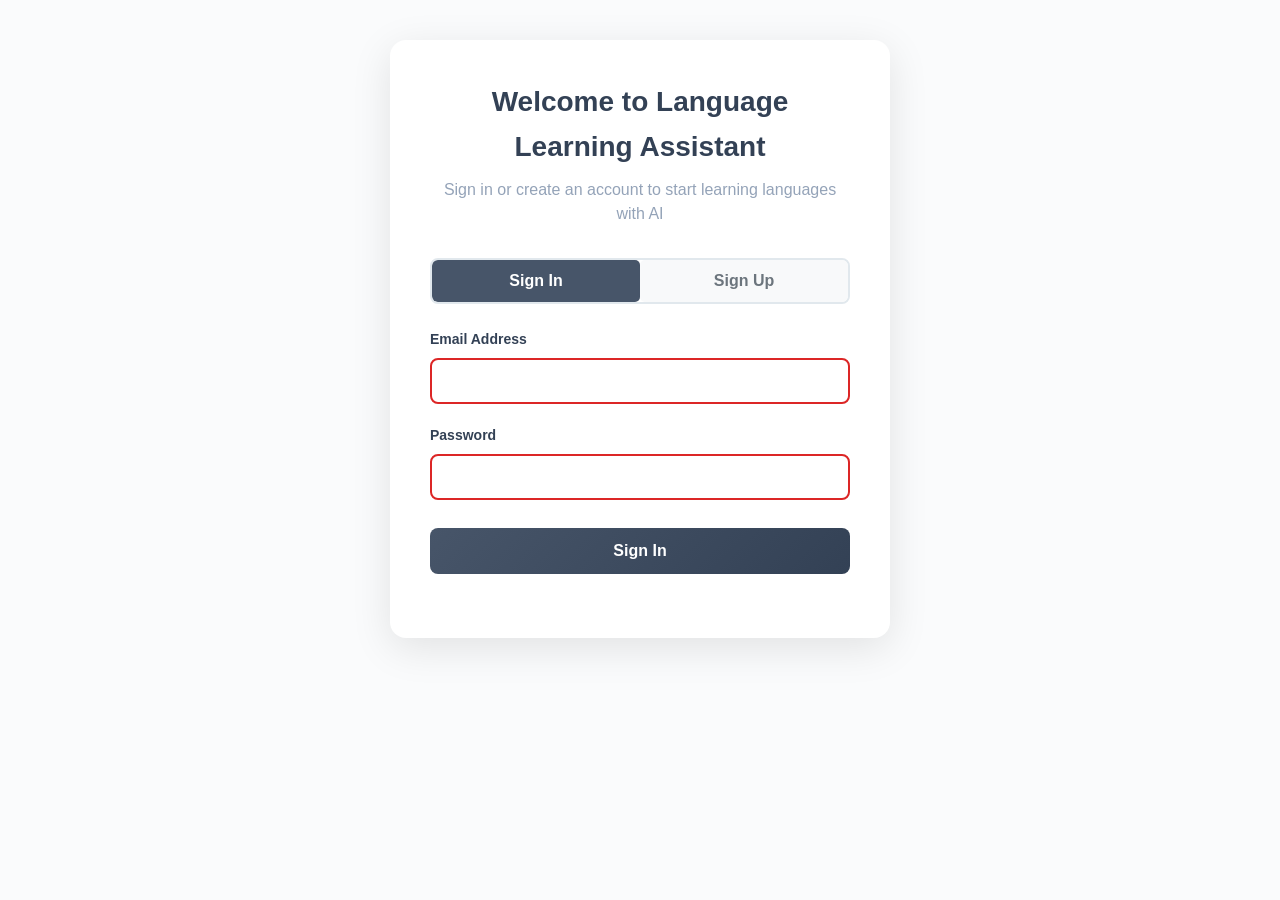
<file: frontend/public/index.html>
<!DOCTYPE html>
<html lang="en">
<head>
    <meta charset="UTF-8">
    <meta name="viewport" content="width=device-width, initial-scale=1.0">
    <title>Language Learning Assistant</title>
    <link href="css/styles.css" rel="stylesheet">
    <link href="css/auth.css" rel="stylesheet">
</head>
<body>
    <div class="container">
        <!-- Authentication Header -->
        <div id="authHeader" class="auth-header-bar" style="display: none;">
            <div class="auth-user-info">
                <span id="userGreeting"></span>
                <button id="logoutBtn" class="logout-btn">Logout</button>
            </div>
        </div>

        <!-- Main App Content -->
        <div id="mainApp" class="card">
            <h1>Language Learning Assistant</h1>
            
            <div class="controls">
                <select id="languageSelect">
                    <!-- Options will be populated by JavaScript -->
                </select>
                
                <button id="micBtn" class="btn-mic">
                    🎤
                </button>
            </div>
            
            <div id="status" class="status">
                Select a language and click the microphone to start speaking
            </div>
            
            <div id="results" class="results">
                <!-- Results will be displayed here -->
            </div>

            <!-- Speaker Controls -->
            <div id="speakerControls" class="speaker-controls" style="display: none;">
                <button id="stopSpeakerBtn" class="stop-speaker-btn">
                     Stop Speaking
                </button>
            </div>

            <!-- User Progress Section -->
            <div id="userProgress" class="user-progress-section" style="display: none;">
                <h2>Your Learning Progress</h2>
                
                <!-- Recent Sessions -->
                <div class="progress-card">
                    <div class="progress-header">
                        <h3> Recent Sessions</h3>
                        <button id="toggleSessions" class="toggle-btn">Show</button>
                    </div>
                    <div id="sessionsContent" class="progress-content" style="display: none;">
                        <div class="loading">Loading sessions...</div>
                    </div>
                </div>

                <!-- Vocabulary Words -->
                <div class="progress-card">
                    <div class="progress-header">
                        <h3> Vocabulary Words</h3>
                        <button id="toggleVocabulary" class="toggle-btn">Show</button>
                    </div>
                    <div id="vocabularyContent" class="progress-content" style="display: none;">
                        <div class="loading">Loading vocabulary...</div>
                    </div>
                </div>
            </div>
        </div>

        <!-- Authentication Forms -->
        <div id="authForms" class="auth-forms-container">
            <div class="auth-card">
                <div class="auth-header">
                    <h1>Welcome to Language Learning Assistant</h1>
                    <p>Sign in or create an account to start learning languages with AI</p>
                </div>
                
                <div class="auth-tabs">
                    <button class="auth-tab active" data-tab="login">Sign In</button>
                    <button class="auth-tab" data-tab="register">Sign Up</button>
                </div>
                
                <div class="auth-content">
                    <!-- Login Form -->
                    <form id="loginForm" class="auth-form">
                        <div class="form-group">
                            <label for="loginEmail">Email Address</label>
                            <input type="email" id="loginEmail" required>
                        </div>
                        <div class="form-group">
                            <label for="loginPassword">Password</label>
                            <input type="password" id="loginPassword" required>
                        </div>
                        <button type="submit" class="auth-btn primary">Sign In</button>
                        <div id="loginError" class="error-message"></div>
                    </form>

                    <!-- Register Form -->
                    <form id="registerForm" class="auth-form" style="display: none;">
                        <div class="form-group">
                            <label for="registerUsername">Username</label>
                            <input type="text" id="registerUsername" required minlength="3" maxlength="30">
                        </div>
                        <div class="form-group">
                            <label for="registerEmail">Email Address</label>
                            <input type="email" id="registerEmail" required>
                        </div>
                        <div class="form-group">
                            <label for="registerPassword">Password</label>
                            <input type="password" id="registerPassword" required minlength="6">
                        </div>
                        <div class="form-group">
                            <label for="nativeLanguage">Native Language</label>
                            <select id="nativeLanguage" required>
                                <option value="">Select your native language</option>
                                <option value="English">English</option>
                                <option value="Spanish">Spanish</option>
                                <option value="French">French</option>
                                <option value="German">German</option>
                                <option value="Italian">Italian</option>
                                <option value="Portuguese">Portuguese</option>
                                <option value="Japanese">Japanese</option>
                                <option value="Korean">Korean</option>
                                <option value="Chinese">Chinese</option>
                                <option value="Hindi">Hindi</option>
                            </select>
                        </div>
                        <button type="submit" class="auth-btn primary">Create Account</button>
                        <div id="registerError" class="error-message"></div>
                    </form>
                </div>
            </div>
        </div>
    </div>

    <script src="js/auth-integration.js"></script>
    <script type="module" src="js/app.js"></script>
</body>
</html>
</file>
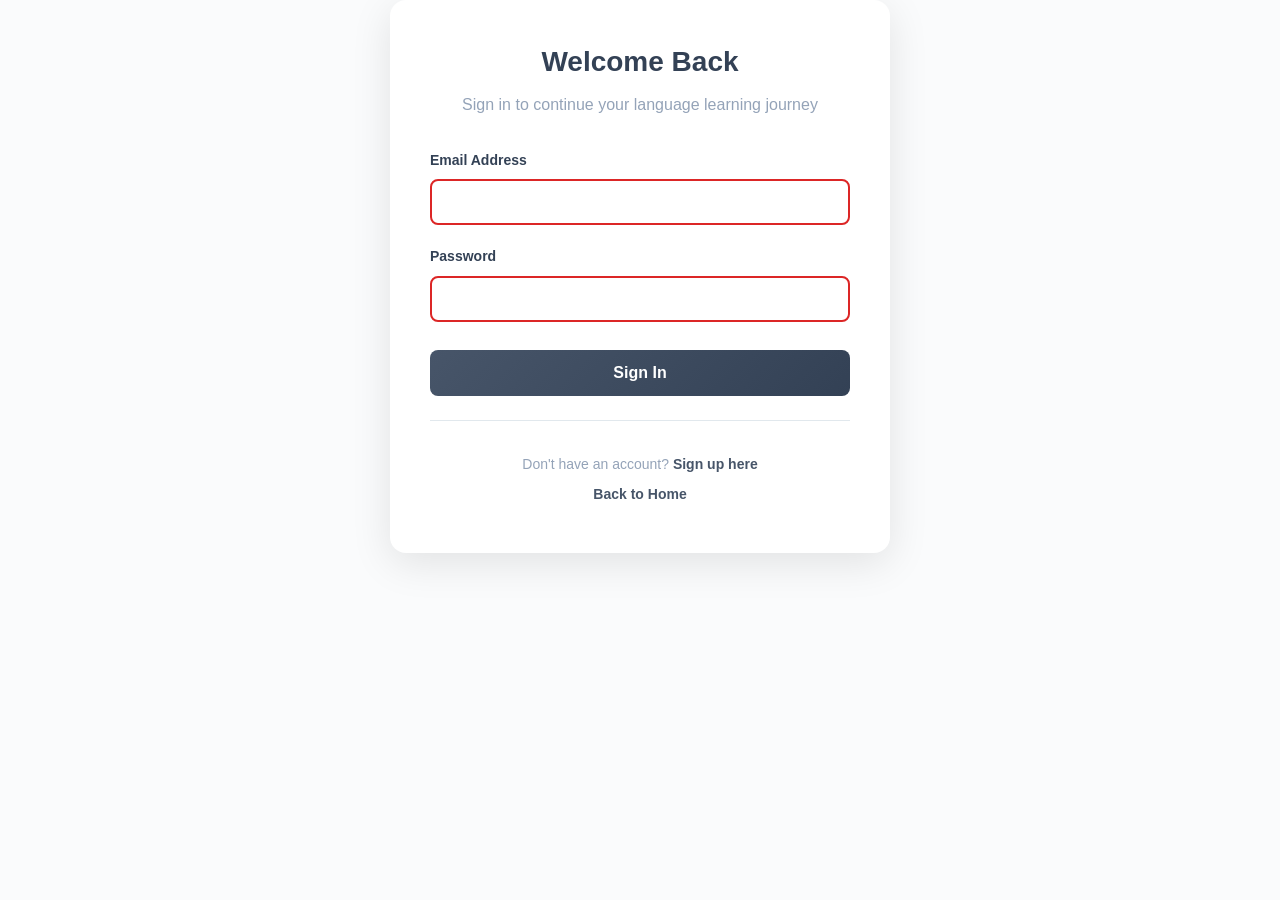
<file: frontend/public/login.html>
<!DOCTYPE html>
<html lang="en">
<head>
    <meta charset="UTF-8">
    <meta name="viewport" content="width=device-width, initial-scale=1.0">
    <title>Login - Language Learning Assistant</title>
    <link href="css/styles.css" rel="stylesheet">
    <link href="css/auth.css" rel="stylesheet">
</head>
<body>
    <div class="container">
        <div class="auth-card">
            <div class="auth-header">
                <h1>Welcome Back</h1>
                <p>Sign in to continue your language learning journey</p>
            </div>
            
            <form id="loginForm" class="auth-form">
                <div class="form-group">
                    <label for="email">Email Address</label>
                    <input type="email" id="email" name="email" required>
                </div>
                
                <div class="form-group">
                    <label for="password">Password</label>
                    <input type="password" id="password" name="password" required>
                </div>
                
                <button type="submit" class="auth-btn primary">Sign In</button>
                
                <div id="errorMessage" class="error-message"></div>
            </form>
            
            <div class="auth-footer">
                <p>Don't have an account? <a href="signup.html">Sign up here</a></p>
                <p><a href="index.html">Back to Home</a></p>
            </div>
        </div>
    </div>

    <script src="js/auth.js"></script>
</body>
</html>
</file>
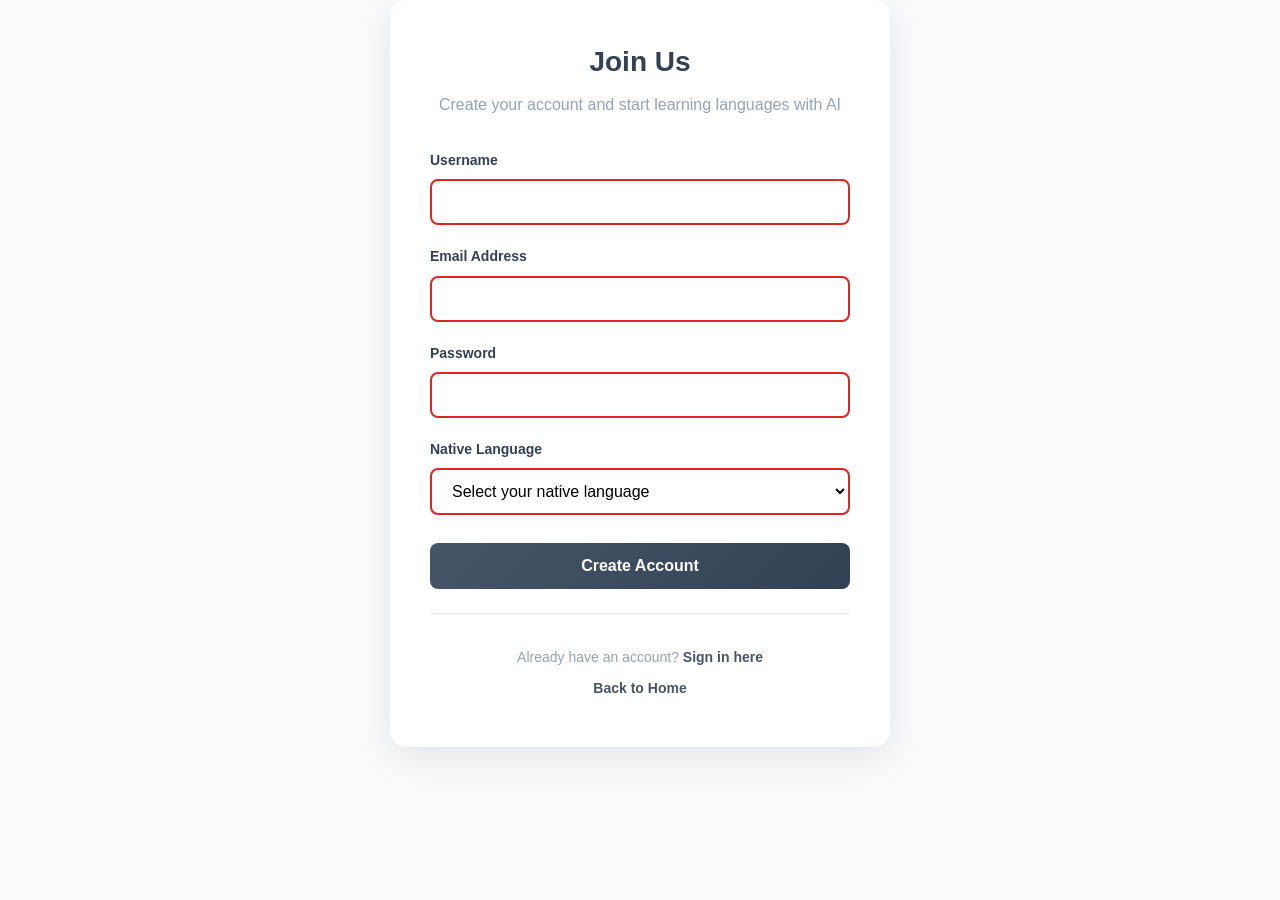
<file: frontend/public/signup.html>
<!DOCTYPE html>
<html lang="en">
<head>
    <meta charset="UTF-8">
    <meta name="viewport" content="width=device-width, initial-scale=1.0">
    <title>Sign Up - Language Learning Assistant</title>
    <link href="css/styles.css" rel="stylesheet">
    <link href="css/auth.css" rel="stylesheet">
</head>
<body>
    <div class="container">
        <div class="auth-card">
            <div class="auth-header">
                <h1>Join Us</h1>
                <p>Create your account and start learning languages with AI</p>
            </div>
            
            <form id="signupForm" class="auth-form">
                <div class="form-group">
                    <label for="username">Username</label>
                    <input type="text" id="username" name="username" required minlength="3" maxlength="30">
                </div>
                
                <div class="form-group">
                    <label for="email">Email Address</label>
                    <input type="email" id="email" name="email" required>
                </div>
                
                <div class="form-group">
                    <label for="password">Password</label>
                    <input type="password" id="password" name="password" required minlength="6">
                </div>
                
                <div class="form-group">
                    <label for="nativeLanguage">Native Language</label>
                    <select id="nativeLanguage" name="nativeLanguage" required>
                        <option value="">Select your native language</option>
                        <option value="English">English</option>
                        <option value="Spanish">Spanish</option>
                        <option value="French">French</option>
                        <option value="German">German</option>
                        <option value="Italian">Italian</option>
                        <option value="Portuguese">Portuguese</option>
                        <option value="Japanese">Japanese</option>
                        <option value="Korean">Korean</option>
                        <option value="Chinese">Chinese</option>
                        <option value="Hindi">Hindi</option>
                    </select>
                </div>
                
                <button type="submit" class="auth-btn primary">Create Account</button>
                
                <div id="errorMessage" class="error-message"></div>
            </form>
            
            <div class="auth-footer">
                <p>Already have an account? <a href="login.html">Sign in here</a></p>
                <p><a href="index.html">Back to Home</a></p>
            </div>
        </div>
    </div>

    <script src="js/auth.js"></script>
</body>
</html>
</file>
<file: frontend/public/css/styles.css>
/* Base styles */
* {
  margin: 0;
  padding: 0;
  box-sizing: border-box;
}

body {
  font-family: Arial, sans-serif;
  background-color: #fafbfc;
  min-height: 100vh;
  line-height: 1.6;
}

.container {
  width: 100%;
  max-width: 100%;
  margin: 0;
  padding: 0;
  min-height: 100vh;
}

.card {
  background: white;
  padding: 40px;
  border-radius: 0;
  box-shadow: none;
  min-height: 100vh;
  width: 100%;
}

h1 {
  text-align: center;
  color: #333;
  margin-bottom: 30px;
  font-size: 2rem;
  font-weight: bold;
}

/* Controls section */
.controls {
  display: flex;
  flex-direction: column;
  gap: 15px;
  margin-bottom: 30px;
  align-items: center;
  justify-content: center;
}

@media (min-width: 640px) {
  .controls {
    flex-direction: row;
  }
}

select, button {
  padding: 10px 15px;
  font-size: 16px;
  border: 1px solid #ddd;
  border-radius: 5px;
}

select {
  min-width: 200px;
  background: white;
}

select:focus {
  outline: none;
  border-color: #475569;
  box-shadow: 0 0 0 2px rgba(71, 85, 105, 0.25);
}

.btn-mic {
  background: #475569;
  color: white;
  border: none;
  cursor: pointer;
  border-radius: 50%;
  width: 60px;
  height: 60px;
  font-size: 20px;
  transition: all 0.2s ease;
}

.btn-mic:hover {
  background: #334155;
  transform: scale(1.05);
}

.btn-mic.recording {
  background: #dc2626;
  animation: pulse 1s infinite;
}

@keyframes pulse {
  0% { transform: scale(1); }
  50% { transform: scale(1.1); }
  100% { transform: scale(1); }
}

/* Status */
.status {
  text-align: center;
  margin: 20px 0;
  font-style: italic;
  color: #666;
}

/* Results */
.results {
  margin-top: 30px;
}

.result-card {
  background: #f8fafc;
  padding: 15px;
  margin: 10px 0;
  border-radius: 8px;
  border-left: 4px solid #64748b;
  box-shadow: 0 1px 3px rgba(0, 0, 0, 0.08);
}

.result-card h3 {
  margin: 0 0 10px 0;
  color: #333;
  font-size: 1.1rem;
  font-weight: 600;
}

.result-card p {
  margin-bottom: 8px;
}

.mistakes {
  color: #dc3545;
  font-weight: bold;
}

.translation {
  color: #666;
  font-style: italic;
}

/* Loading */
.loading {
  text-align: center;
  color: #475569;
  padding: 20px;
}

.loading .spinner {
  border: 2px solid #e2e8f0;
  border-top: 2px solid #475569;
  border-radius: 50%;
  width: 32px;
  height: 32px;
  animation: spin 1s linear infinite;
  margin: 0 auto 10px;
}

@keyframes spin {
  0% { transform: rotate(0deg); }
  100% { transform: rotate(360deg); }
}

/* Fluency score */
.fluency-score {
  background: linear-gradient(135deg, #059669, #10b981);
  color: white;
  padding: 15px;
  border-radius: 12px;
  text-align: center;
  font-weight: bold;
  margin: 10px 0;
  box-shadow: 0 2px 8px rgba(5, 150, 105, 0.2);
}

.fluency-score h3 {
  margin-bottom: 5px;
  color: white;
}

.fluency-score p {
  font-size: 0.9rem;
  opacity: 0.9;
}

/* Vocabulary section */
.vocabulary-section {
  background: #f8fafc;
  padding: 15px;
  margin: 10px 0;
  border-radius: 8px;
  border-left: 4px solid #64748b;
  box-shadow: 0 1px 3px rgba(0, 0, 0, 0.08);
}

.vocabulary-section h3 {
  margin-bottom: 15px;
  color: #333;
  font-size: 1.1rem;
  font-weight: 600;
}

.vocab-word {
  background: white;
  padding: 10px;
  margin: 8px 0;
  border-radius: 8px;
  border: 1px solid #e2e8f0;
  box-shadow: 0 1px 2px rgba(0, 0, 0, 0.05);
}

.vocab-word .word-header {
  display: flex;
  align-items: center;
  margin-bottom: 8px;
}

.vocab-word strong {
  font-size: 1.1rem;
  color: #333;
}

.difficulty-badge {
  display: inline-block;
  padding: 2px 8px;
  border-radius: 12px;
  font-size: 12px;
  font-weight: bold;
  margin-left: 10px;
}

.difficulty-beginner {
  background: #f0fdf4;
  color: #166534;
}

.difficulty-intermediate {
  background: #fefce8;
  color: #92400e;
}

.difficulty-advanced {
  background: #fef2f2;
  color: #991b1b;
}

.vocab-word p {
  margin-bottom: 5px;
  color: #666;
}

.vocab-word em {
  color: #666;
  font-style: italic;
}

/* Error messages */
.error {
  background: #fef2f2;
  border: 1px solid #fecaca;
  color: #991b1b;
  padding: 15px;
  border-radius: 8px;
  margin: 10px 0;
  box-shadow: 0 1px 3px rgba(0, 0, 0, 0.08);
}

.error p {
  margin-bottom: 5px;
}

.error .error-title {
  font-weight: bold;
  margin-bottom: 5px;
}

/* Responsive design */
@media (max-width: 768px) {
  .container {
    padding: 0;
  }
  
  .card {
    padding: 20px;
  }
  
  h1 {
    font-size: 1.5rem;
  }
  
  .controls {
    flex-direction: column;
  }
  
  select {
    min-width: 100%;
  }
}
</file>
<file: frontend/public/css/auth.css>
/* 
.auth-card {
    background: white;
    border-radius: 16px;
    box-shadow: 0 10px 40px rgba(0, 0, 0, 0.1);
    padding: 40px;
    max-width: 400px;
    width: 100%;
    margin: 0 auto;
    margin-top: 50px;
}

.auth-header {
    text-align: center;
    margin-bottom: 32px;
}

.auth-header h1 {
    color: #2c3e50;
    font-size: 28px;
    font-weight: 700;
    margin-bottom: 8px;
}

.auth-header p {
    color: #7f8c8d;
    font-size: 16px;
    line-height: 1.5;
}

.auth-form {
    margin-bottom: 24px;
}

.form-group {
    margin-bottom: 20px;
}

.form-group label {
    display: block;
    color: #2c3e50;
    font-weight: 600;
    margin-bottom: 8px;
    font-size: 14px;
}

.form-group input,
.form-group select {
    width: 100%;
    padding: 12px 16px;
    border: 2px solid #e1e8ed;
    border-radius: 8px;
    font-size: 16px;
    transition: all 0.3s ease;
    box-sizing: border-box;
}

.form-group input:focus,
.form-group select:focus {
    outline: none;
    border-color: #3498db;
    box-shadow: 0 0 0 3px rgba(52, 152, 219, 0.1);
}

.form-group input:hover,
.form-group select:hover {
    border-color: #bdc3c7;
}

.auth-btn {
    width: 100%;
    padding: 14px 24px;
    border: none;
    border-radius: 8px;
    font-size: 16px;
    font-weight: 600;
    cursor: pointer;
    transition: all 0.3s ease;
    margin-top: 8px;
}

.auth-btn.primary {
    background: linear-gradient(135deg, #3498db, #2980b9);
    color: white;
}

.auth-btn.primary:hover {
    background: linear-gradient(135deg, #2980b9, #1f5f8b);
    transform: translateY(-2px);
    box-shadow: 0 8px 25px rgba(52, 152, 219, 0.3);
}

.auth-btn:disabled {
    opacity: 0.7;
    cursor: not-allowed;
    transform: none;
}

.error-message,
.success-message {
    display: none;
    padding: 12px 16px;
    border-radius: 8px;
    margin-top: 16px;
    font-size: 14px;
    font-weight: 500;
    text-align: center;
}

.error-message.show {
    display: block;
    background-color: #fee;
    color: #c53030;
    border: 1px solid #fed7d7;
}

.success-message.show {
    display: block;
    background-color: #f0fff4;
    color: #38a169;
    border: 1px solid #c6f6d5;
}

.auth-footer {
    text-align: center;
    padding-top: 24px;
    border-top: 1px solid #e1e8ed;
}

.auth-footer p {
    margin: 8px 0;
    color: #7f8c8d;
    font-size: 14px;
}

.auth-footer a {
    color: #3498db;
    text-decoration: none;
    font-weight: 600;
    transition: color 0.3s ease;
}

.auth-footer a:hover {
    color: #2980b9;
    text-decoration: underline;
}


@media (max-width: 480px) {
    .auth-card {
        margin: 20px;
        padding: 24px;
        margin-top: 20px;
    }
    
    .auth-header h1 {
        font-size: 24px;
    }
    
    .auth-header p {
        font-size: 14px;
    }
    
    .form-group input,
    .form-group select {
        padding: 10px 14px;
        font-size: 16px; 
    }
}


.auth-btn:disabled {
    position: relative;
    overflow: hidden;
}

.auth-btn:disabled::after {
    content: '';
    position: absolute;
    top: 50%;
    left: 50%;
    width: 20px;
    height: 20px;
    margin: -10px 0 0 -10px;
    border: 2px solid transparent;
    border-top: 2px solid currentColor;
    border-radius: 50%;
    animation: spin 1s linear infinite;
}

@keyframes spin {
    0% { transform: rotate(0deg); }
    100% { transform: rotate(360deg); }
}


.form-group input:invalid:not(:placeholder-shown),
.form-group select:invalid:not(:placeholder-shown) {
    border-color: #e74c3c;
}

.form-group input:valid:not(:placeholder-shown),
.form-group select:valid:not(:placeholder-shown) {
    border-color: #27ae60;
}


.auth-btn:focus {
    outline: 2px solid #3498db;
    outline-offset: 2px;
}

.form-group input:focus,
.form-group select:focus {
    outline: 2px solid #3498db;
    outline-offset: 2px;
}


.auth-header-bar {
    background: linear-gradient(135deg, #3498db, #2980b9);
    color: white;
    padding: 16px 24px;
    display: flex;
    justify-content: flex-end;
    align-items: center;
    box-shadow: 0 2px 10px rgba(0, 0, 0, 0.1);
    position: sticky;
    top: 0;
    z-index: 100;
}

.auth-user-info {
    display: flex;
    align-items: center;
    gap: 16px;
}

.auth-user-info span {
    font-weight: 600;
    font-size: 16px;
}

.logout-btn {
    background: rgba(255, 255, 255, 0.2);
    border: 1px solid rgba(255, 255, 255, 0.3);
    color: white;
    padding: 8px 16px;
    border-radius: 6px;
    cursor: pointer;
    font-size: 14px;
    font-weight: 500;
    transition: all 0.3s ease;
}

.logout-btn:hover {
    background: rgba(255, 255, 255, 0.3);
    border-color: rgba(255, 255, 255, 0.5);
}


.auth-forms-container {
    display: flex;
    justify-content: center;
    align-items: center;
    min-height: 100vh;
    padding: 20px;
}


.auth-tabs {
    display: flex;
    margin-bottom: 24px;
    border-radius: 8px;
    overflow: hidden;
    border: 2px solid #e1e8ed;
}

.auth-tab {
    flex: 1;
    padding: 12px 24px;
    background: #f8f9fa;
    border: none;
    cursor: pointer;
    font-size: 16px;
    font-weight: 600;
    color: #6c757d;
    transition: all 0.3s ease;
}

.auth-tab.active {
    background: #3498db;
    color: white;
}

.auth-tab:hover:not(.active) {
    background: #e9ecef;
}


.success-message.show {
    position: fixed;
    top: 20px;
    right: 20px;
    z-index: 1000;
    max-width: 300px;
    box-shadow: 0 4px 12px rgba(0, 0, 0, 0.15);
} */

.auth-card {
    background: white;
    border-radius: 16px;
    box-shadow: 0 10px 40px rgba(0, 0, 0, 0.1);
    padding: 40px;
    max-width: 500px;
    width: 100%;
    margin: 0 auto;
    margin-top: 0;
}

.auth-header {
    text-align: center;
    margin-bottom: 32px;
}

.auth-header h1 {
    color: #334155;
    font-size: 28px;
    font-weight: 700;
    margin-bottom: 8px;
}

.auth-header p {
    color: #94a3b8;
    font-size: 16px;
    line-height: 1.5;
}

.auth-form {
    margin-bottom: 24px;
}

.form-group {
    margin-bottom: 20px;
}

.form-group label {
    display: block;
    color: #334155;
    font-weight: 600;
    margin-bottom: 8px;
    font-size: 14px;
}

.form-group input,
.form-group select {
    width: 100%;
    padding: 12px 16px;
    border: 2px solid #e2e8f0;
    border-radius: 8px;
    font-size: 16px;
    transition: all 0.3s ease;
    box-sizing: border-box;
}

.form-group input:focus,
.form-group select:focus {
    outline: none;
    border-color: #475569;
    box-shadow: 0 0 0 3px rgba(71, 85, 105, 0.1);
}

.form-group input:hover,
.form-group select:hover {
    border-color: #cbd5e1;
}

.auth-btn {
    width: 100%;
    padding: 14px 24px;
    border: none;
    border-radius: 8px;
    font-size: 16px;
    font-weight: 600;
    cursor: pointer;
    transition: all 0.3s ease;
    margin-top: 8px;
}

.auth-btn.primary {
    background: linear-gradient(135deg, #475569, #334155);
    color: white;
}

.auth-btn.primary:hover {
    background: linear-gradient(135deg, #334155, #1e293b);
    transform: translateY(-2px);
    box-shadow: 0 8px 25px rgba(71, 85, 105, 0.3);
}

.auth-btn:disabled {
    opacity: 0.7;
    cursor: not-allowed;
    transform: none;
}

.error-message,
.success-message {
    display: none;
    padding: 12px 16px;
    border-radius: 8px;
    margin-top: 16px;
    font-size: 14px;
    font-weight: 500;
    text-align: center;
}

.error-message.show {
    display: block;
    background-color: #fee;
    color: #c53030;
    border: 1px solid #fed7d7;
}

.success-message.show {
    display: block;
    background-color: #f0fff4;
    color: #38a169;
    border: 1px solid #c6f6d5;
}

.auth-footer {
    text-align: center;
    padding-top: 24px;
    border-top: 1px solid #e1e8ed;
}

.auth-footer p {
    margin: 8px 0;
    color: #94a3b8;
    font-size: 14px;
}

.auth-footer a {
    color: #475569;
    text-decoration: none;
    font-weight: 600;
    transition: color 0.3s ease;
}

.auth-footer a:hover {
    color: #334155;
    text-decoration: underline;
}

/* Responsive Design */
@media (max-width: 480px) {
    .auth-card {
        margin: 0;
        padding: 24px;
        border-radius: 0;
        max-width: 100%;
    }
    
    .auth-forms-container {
        padding: 20px;
    }
    
    .auth-header h1 {
        font-size: 24px;
    }
    
    .auth-header p {
        font-size: 14px;
    }
    
    .form-group input,
    .form-group select {
        padding: 10px 14px;
        font-size: 16px; /* Prevents zoom on iOS */
    }
}

/* Loading Animation */
.auth-btn:disabled {
    position: relative;
    overflow: hidden;
}

.auth-btn:disabled::after {
    content: '';
    position: absolute;
    top: 50%;
    left: 50%;
    width: 20px;
    height: 20px;
    margin: -10px 0 0 -10px;
    border: 2px solid transparent;
    border-top: 2px solid currentColor;
    border-radius: 50%;
    animation: spin 1s linear infinite;
}

@keyframes spin {
    0% { transform: rotate(0deg); }
    100% { transform: rotate(360deg); }
}

/* Form Validation Styles */
.form-group input:invalid:not(:placeholder-shown),
.form-group select:invalid:not(:placeholder-shown) {
    border-color: #dc2626;
}

.form-group input:valid:not(:placeholder-shown),
.form-group select:valid:not(:placeholder-shown) {
    border-color: #059669;
}

/* Focus States for Accessibility */
.auth-btn:focus {
    outline: 2px solid #475569;
    outline-offset: 2px;
}

.form-group input:focus,
.form-group select:focus {
    outline: 2px solid #475569;
    outline-offset: 2px;
}

/* Authentication Header Bar */
.auth-header-bar {
    background: linear-gradient(135deg, #475569, #334155);
    color: white;
    padding: 16px 24px;
    display: flex;
    justify-content: flex-end;
    align-items: center;
    box-shadow: 0 2px 10px rgba(0, 0, 0, 0.1);
    position: sticky;
    top: 0;
    z-index: 100;
}

.auth-user-info {
    display: flex;
    align-items: center;
    gap: 16px;
}

.auth-user-info span {
    font-weight: 600;
    font-size: 16px;
}

.logout-btn {
    background: rgba(255, 255, 255, 0.2);
    border: 1px solid rgba(255, 255, 255, 0.3);
    color: white;
    padding: 8px 16px;
    border-radius: 6px;
    cursor: pointer;
    font-size: 14px;
    font-weight: 500;
    transition: all 0.3s ease;
}

.logout-btn:hover {
    background: rgba(255, 255, 255, 0.3);
    border-color: rgba(255, 255, 255, 0.5);
}

/* Authentication Forms Container */
.auth-forms-container {
    display: flex;
    justify-content: center;
    align-items: center;
    min-height: 100vh;
    padding: 40px;
    width: 100%;
}

/* Tab Styling */
.auth-tabs {
    display: flex;
    margin-bottom: 24px;
    border-radius: 8px;
    overflow: hidden;
    border: 2px solid #e1e8ed;
}

.auth-tab {
    flex: 1;
    padding: 12px 24px;
    background: #f8f9fa;
    border: none;
    cursor: pointer;
    font-size: 16px;
    font-weight: 600;
    color: #6c757d;
    transition: all 0.3s ease;
}

.auth-tab.active {
    background: #475569;
    color: white;
}

.auth-tab:hover:not(.active) {
    background: #e2e8f0;
}

/* Success Message Positioning */
.success-message.show {
    position: fixed;
    top: 20px;
    right: 20px;
    z-index: 1000;
    max-width: 300px;
    box-shadow: 0 4px 12px rgba(0, 0, 0, 0.15);
}

/* User Progress Section */
.user-progress-section {
    margin-top: 30px;
    padding-top: 30px;
    border-top: 2px solid #e1e8ed;
    width: 100%;
}

.user-progress-section h2 {
    color: #334155;
    font-size: 24px;
    font-weight: 700;
    margin-bottom: 20px;
    text-align: center;
}

.progress-card {
    background: white;
    border-radius: 12px;
    box-shadow: 0 4px 20px rgba(0, 0, 0, 0.08);
    margin-bottom: 20px;
    overflow: hidden;
}

.progress-header {
    display: flex;
    justify-content: space-between;
    align-items: center;
    padding: 20px;
    background: linear-gradient(135deg, #f8f9fa, #e9ecef);
    border-bottom: 1px solid #e1e8ed;
}

.progress-header h3 {
    color: #334155;
    font-size: 18px;
    font-weight: 600;
    margin: 0;
}

.toggle-btn {
    background: #475569;
    color: white;
    border: none;
    padding: 8px 16px;
    border-radius: 6px;
    cursor: pointer;
    font-size: 14px;
    font-weight: 500;
    transition: all 0.3s ease;
}

.toggle-btn:hover {
    background: #334155;
    transform: translateY(-1px);
}

.toggle-btn.active {
    background: #e74c3c;
}

.progress-content {
    padding: 20px;
    max-height: 400px;
    overflow-y: auto;
}

/* Sessions Styling */
.session-item {
    background: #f8f9fa;
    border-radius: 8px;
    padding: 16px;
    margin-bottom: 12px;
    border-left: 4px solid #3498db;
}

.session-header {
    display: flex;
    justify-content: space-between;
    align-items: center;
    margin-bottom: 12px;
}

.session-language {
    background: #475569;
    color: white;
    padding: 4px 8px;
    border-radius: 12px;
    font-size: 12px;
    font-weight: 600;
    text-transform: capitalize;
}

.session-date {
    color: #94a3b8;
    font-size: 12px;
}

.session-content {
    color: #334155;
}

.session-text {
    margin-bottom: 8px;
    font-weight: 500;
}

.session-correction {
    margin-bottom: 8px;
    color: #27ae60;
}

.session-score {
    font-weight: 600;
    color: #e67e22;
}

/* Vocabulary Styling */
.vocab-item {
    background: #f8f9fa;
    border-radius: 8px;
    padding: 16px;
    margin-bottom: 12px;
    border-left: 4px solid #27ae60;
}

.vocab-word {
    display: flex;
    justify-content: space-between;
    align-items: center;
    margin-bottom: 8px;
}

.vocab-word strong {
    color: #334155;
    font-size: 16px;
}

.difficulty-badge {
    padding: 4px 8px;
    border-radius: 12px;
    font-size: 11px;
    font-weight: 600;
    text-transform: uppercase;
}

.difficulty-beginner {
    background: #f0fdf4;
    color: #166534;
}

.difficulty-intermediate {
    background: #fefce8;
    color: #92400e;
}

.difficulty-advanced {
    background: #fef2f2;
    color: #991b1b;
}

.vocab-translation {
    color: #94a3b8;
    margin-bottom: 6px;
    font-style: italic;
}

.vocab-example {
    color: #334155;
    font-size: 14px;
    margin-bottom: 8px;
}

.vocab-stats {
    color: #94a3b8;
    font-size: 12px;
}

/* Loading and Empty States */
.loading {
    text-align: center;
    color: #94a3b8;
    padding: 20px;
}

.empty-state {
    text-align: center;
    color: #94a3b8;
    padding: 40px 20px;
}

.empty-state p {
    margin: 8px 0;
    font-size: 14px;
}

.error {
    text-align: center;
    color: #e74c3c;
    padding: 20px;
    background: #fee;
    border-radius: 8px;
    border: 1px solid #fed7d7;
}

.error p {
    margin: 8px 0;
    font-size: 14px;
}

/* Responsive Design */
@media (max-width: 768px) {
    .progress-header {
        flex-direction: column;
        gap: 12px;
        text-align: center;
    }
    
    .session-header,
    .vocab-word {
        flex-direction: column;
        gap: 8px;
        align-items: flex-start;
    }
}

/* Speaker Controls */
.speaker-controls {
    text-align: center;
    margin: 20px 0;
    padding: 15px;
    background: #f8fafc;
    border-radius: 8px;
    border: 1px solid #e2e8f0;
}

.stop-speaker-btn {
    background: #e74c3c;
    color: white;
    border: none;
    padding: 10px 20px;
    border-radius: 6px;
    cursor: pointer;
    font-size: 14px;
    font-weight: 600;
    transition: all 0.3s ease;
    display: flex;
    align-items: center;
    gap: 8px;
    margin: 0 auto;
}

.stop-speaker-btn:hover {
    background: #c0392b;
    transform: translateY(-1px);
    box-shadow: 0 4px 12px rgba(231, 76, 60, 0.3);
}

.stop-speaker-btn:active {
    transform: translateY(0);
}
</file>
